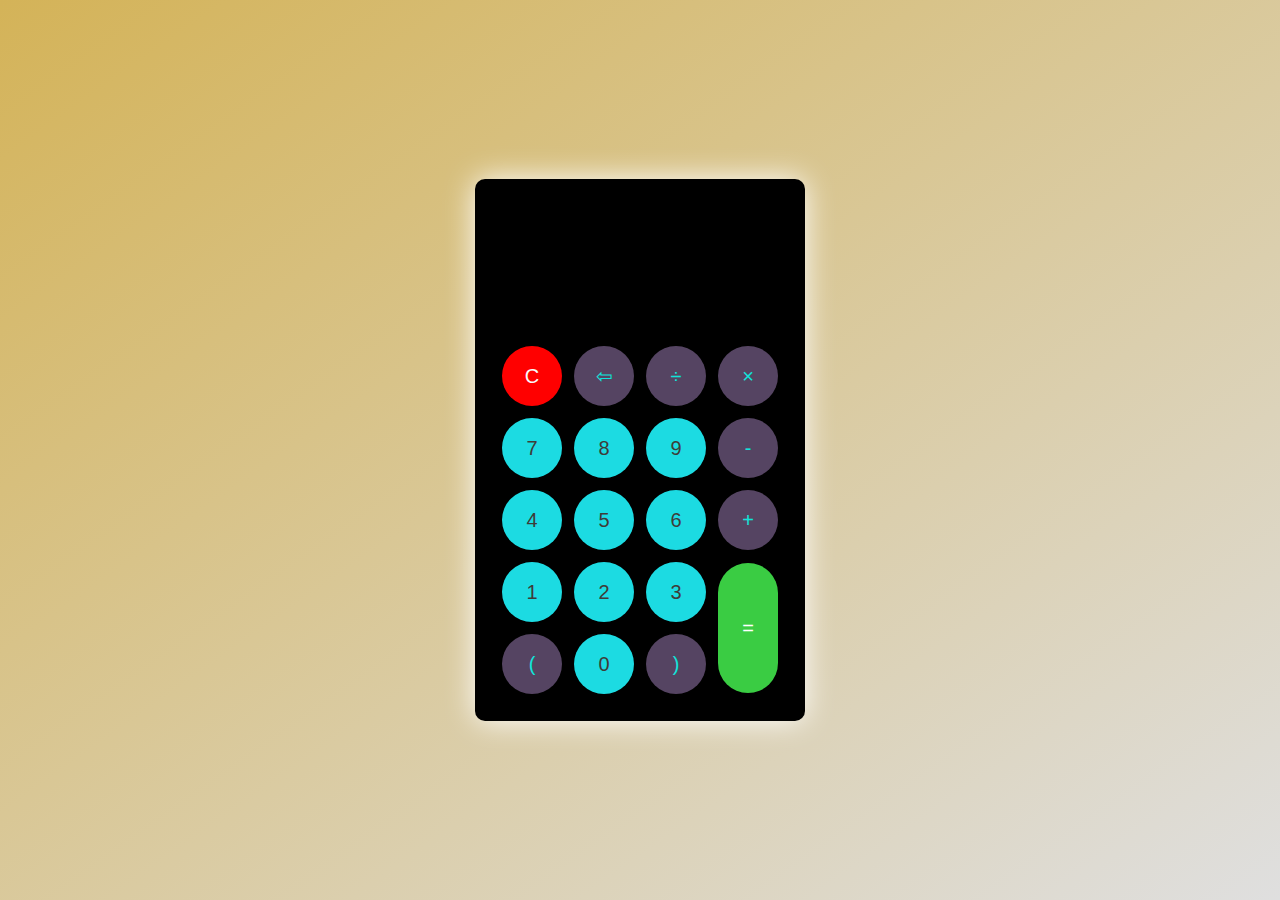
<file: calculator/index.html>
<!DOCTYPE html>
<html lang="en">
<head>
    <meta charset="UTF-8">
    <meta http-equiv="X-UA-Compatible" content="IE=edge">
    <meta name="viewport" content="width=device-width, initial-scale=1.0">
    <link rel="stylesheet" href="style.css">
    <title>Calculator</title>
</head>
<body>
    <div class="container">
        <div class="calculator dark">
            <div class="display-screen">
                <div id="display"></div>
            </div>
            <div class="buttons">
                <table>
                    <tr>
                        <td><button class="btn-operator" id="clear">C</button></td>
                        <td><button class="btn-operator" id="backspace">⇦</button></td>
                        <td><button class="btn-operator" id="/">&divide</button></td>
                        <td><button class="btn-operator" id="*">&times</button></td>
                    </tr>
                    <tr>
                        <td><button class="btn-number" id="7">7</button></td>
                        <td><button class="btn-number" id="8">8</button></td>
                        <td><button class="btn-number" id="9">9</button></td>
                        <td><button class="btn-operator" id="-">-</button></td>
                    </tr>
                    <tr>
                        <td><button class="btn-number" id="4">4</button></td>
                        <td><button class="btn-number" id="5">5</button></td>
                        <td><button class="btn-number" id="6">6</button></td>
                        <td><button class="btn-operator" id="+">+</button></td>
                    </tr>
                    <tr>
                        <td><button class="btn-number" id="1">1</button></td>
                        <td><button class="btn-number" id="2">2</button></td>
                        <td><button class="btn-number" id="3">3</button></td>
                        <td rowspan="2"><button class="btn-equal" id="equal">=</button></td>
                    </tr>
                    <tr>
                        <td><button class="btn-operator" id="(">(</button></td>
                        <td><button class="btn-number" id="0">0</button></td>
                        <td><button class="btn-operator" id=")">)</button></td>
                    </tr>
                </table>
            </div>
        </div>
    </div>
    <script src="main.js"></script>
</body>
</html>
</file>
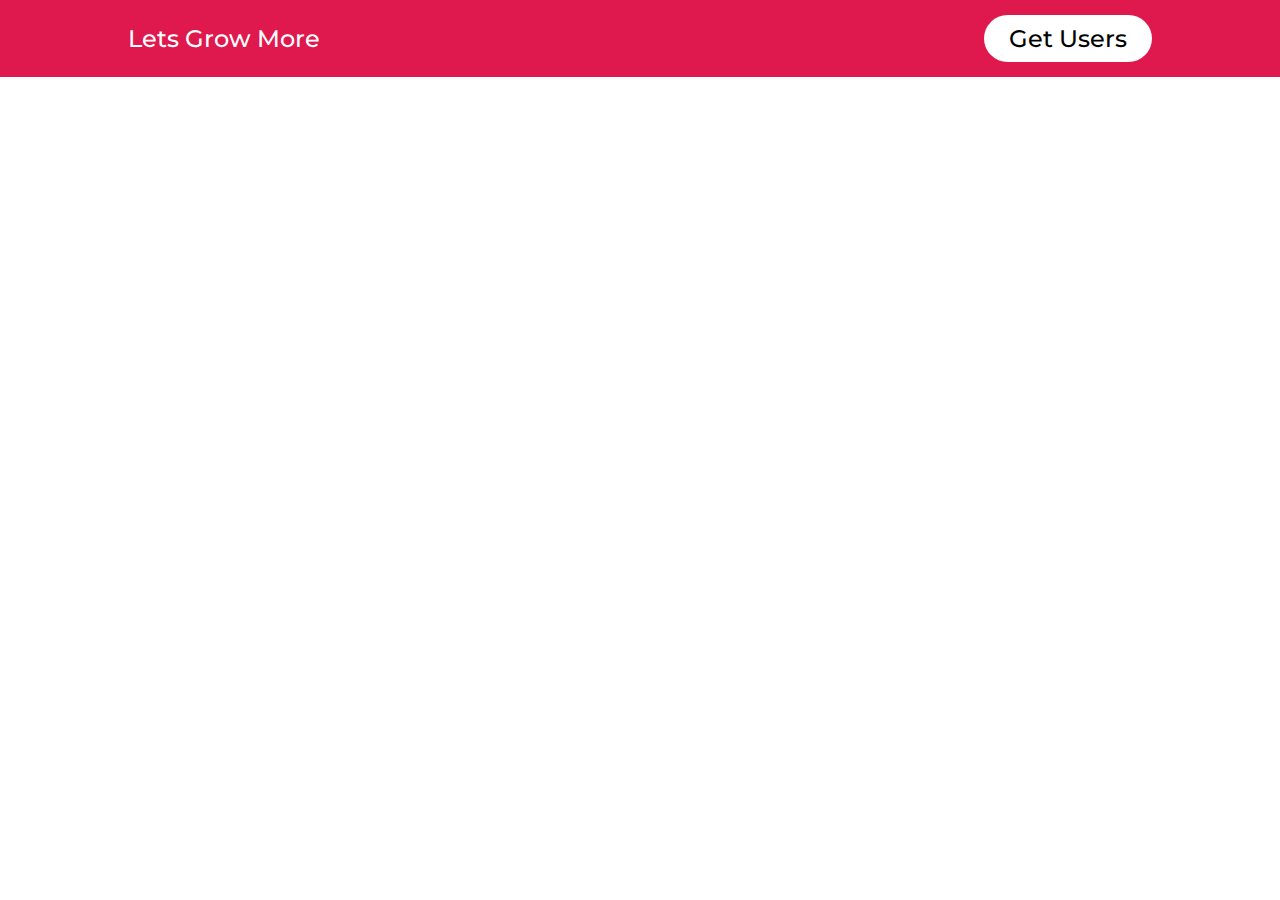
<file: react app/index.html>
<!DOCTYPE html>
<head>
    <meta charset="utf-8">
    <meta http-equiv="X-UA-Compatible" content="IE=edge">
    <title>Create React App</title>
    <meta name="viewport" content="width=device-width, initial-scale=1">
    <link rel="stylesheet" href="style.css">
    <link href="https://fonts.googleapis.com/css?family=Montserrat:500&display=swap" rel="stylesheet">
    <link rel="stylesheet" href="https://cdnjs.cloudflare.com/ajax/libs/font-awesome/5.12.1/css/all.min.css">
</head>
<body>
    <header>
        <div class="logo-text">
            <h2>Lets Grow More</h2>
        </div>
        <button class="cta" id="nav-btn" href="#">Get Users</button>
    </header>
    <center>
        <section class="cards" id="cards">
        </section>
    </center>
    <script src="main.js"></script>
</body>
</html>
</file>
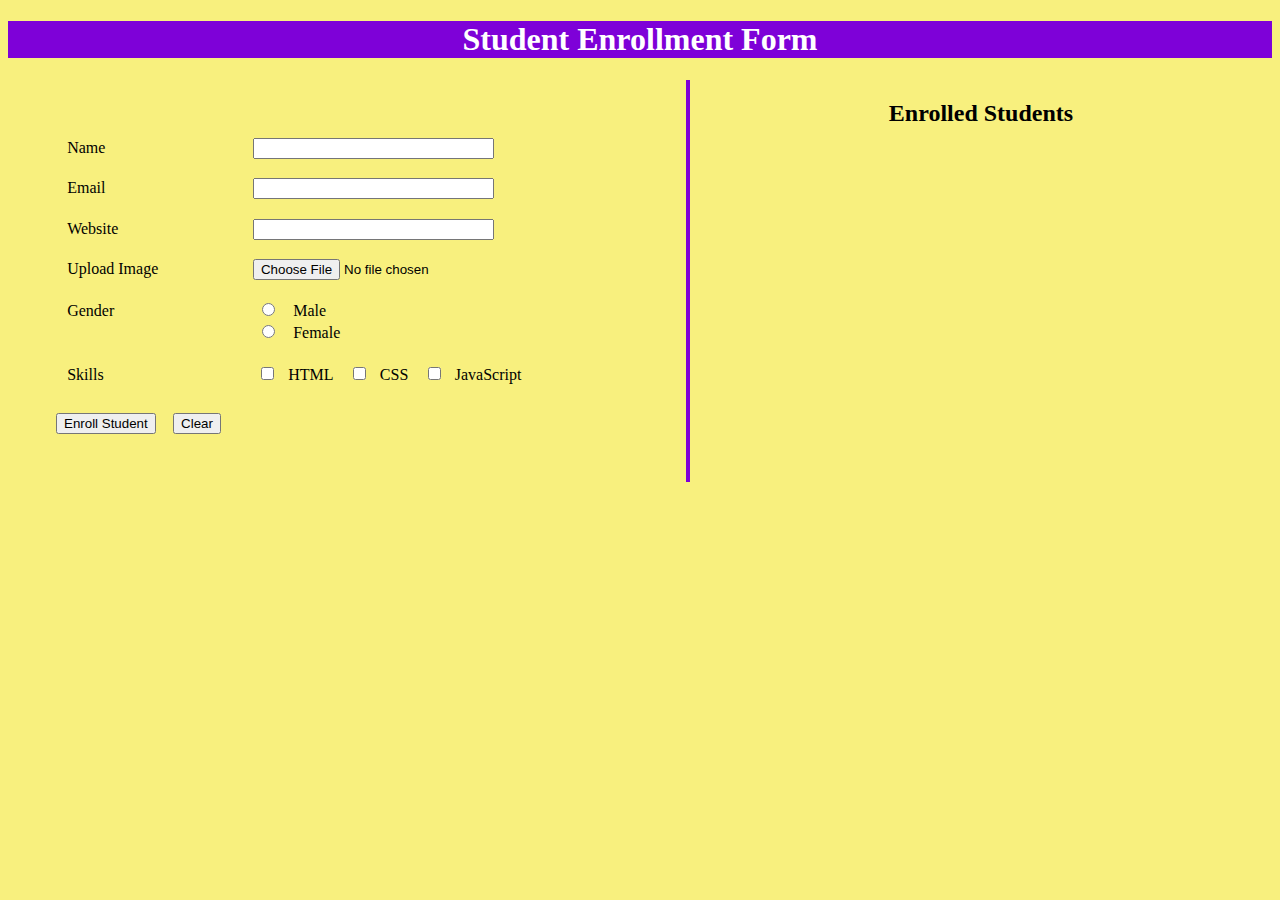
<file: Registration form/index.html>
<!DOCTYPE html>
<html lang="en">
<head>
    <meta charset="UTF-8">
    <meta http-equiv="X-UA-Compatible" content="IE=edge">
    <meta name="viewport" content="width=device-width, initial-scale=1.0">
    <title>Registration Form</title>
    <link rel="stylesheet" href="./style.css">
    <link href="https://cdn.jsdelivr.net/npm/bootstrap@5.1.3/dist/css/bootstrap.min.css" rel="stylesheet" integrity="sha384-1BmE4kWBq78iYhFldvKuhfTAU6auU8tT94WrHftjDbrCEXSU1oBoqyl2QvZ6jIW3" crossorigin="anonymous">
</head>
<body style="background-color:rgb(248, 240, 126)">
    <h1>Student Enrollment Form</h1>
    <div class="container row">    
        <div class="form coloumn">
            <form id="myForm">
                <span class="text_field">
                    <label for="name" class="form-label">Name</label><input class="form-control" type="text" name="name" id="name" required/><br>
                    <label for="email" class="form-label">Email</label><input class="form-control" type="email" name="email" id="email" required/><br>
                    <label for="website" class="form-label">Website</label><input class="form-control" type="text" name="website" id="website" required/><br>
                </span>
                <label for="img" class="form-label">Upload Image</label><input class="form-control-file" type="file" name="img" id="img" required/><br>
                <label for="gender" class="form-label">Gender</label>
                <span class="radio-container">
                    <div class="male">
                        <input class="form-check-input" type="radio" name="gender" id="Male" value="Male" required/>
                            <label class="form-check-label" for="Male">Male</label>
                    </div>
                    <div class="female">
                        <input class="form-check-input" type="radio" name="gender" id="Female" value="Female" required/>
                            <label class="form-check-label" for="Female">Female</label>
                    </div>
                </span><br/>
                <label for="skills" class="form-label">Skills</label>
                    <span class="checkbox-container">
                        <input class="form-check-input" type="checkbox" name="skills" id="HTML" value="HTML"/><label class="form-check-label" for="HTML">HTML</label>
                        <input class="form-check-input" type="checkbox" name="skills" id="CSS" value="CSS"/><label for="CSS">CSS</label>
                        <input class="form-check-input" type="checkbox" name="skills" id="JavaScript" value="JavaScript"/><label for="JavaScript">JavaScript</label><br>
                    </span><br/>
                <span class="btn">
                    <input class="btn btn-primary" type="submit" value="Enroll Student" />
                    <input class="btn btn-danger" type="reset" value="Clear" />
                </span>
            </form>
        </div>
        <div class="Enrolled_Students coloumn" id="std_result">
            <h2>Enrolled Students</h2>
            <div class="result row" id="t_row">
                <div class="data coloumn">
                    <p>Description</p>
                </div>
                <div class="image coloumn">
                    <p>Image</p>
                </div>
            </div>
        </div>
    </div>
    <script type="text/javascript" src="main.js"></script>
</body>
</html>
</file>
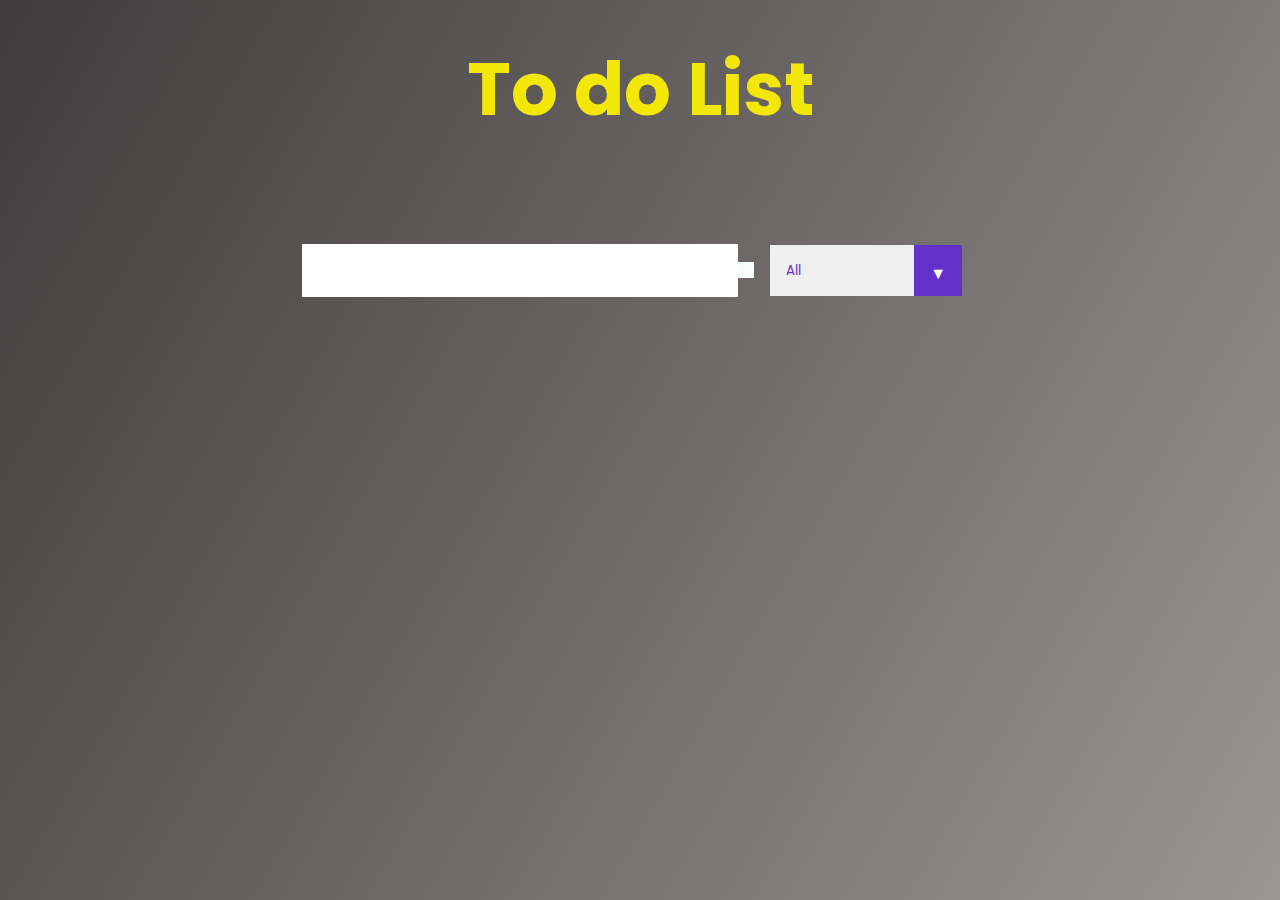
<file: todo-list/index.html>
<!DOCTYPE html>
<html lang="en">
  <head>
    <meta charset="UTF-8" />
    <meta name="viewport" content="width=device-width, initial-scale=1.0" />
    <title>To do List</title>
    <link href="https://fonts.googleapis.com/css?family=Poppins&display=swap" rel="stylesheet" />
    <link rel="stylesheet" href="https://cdnjs.cloudflare.com/ajax/libs/font-awesome/5.12.1/css/all.min.css" integrity="sha256-mmgLkCYLUQbXn0B1SRqzHar6dCnv9oZFPEC1g1cwlkk=" crossorigin="anonymous" />
    <link rel="stylesheet" href="./style.css" />
  </head>
  <body>
    <header>
      <h1>To do List</h1>
    </header>
    <form>
      <input type="text" class="todo-input" />
      <button class="todo-button" type="submit">
        <i class="fas fa-plus-square"></i>
      </button>
      <div class="select">
        <select name="todos" class="filter-todo">
          <option value="all">All</option>
          <option value="completed">Completed</option>
          <option value="uncompleted">Uncompleted</option>
        </select>
      </div>
    </form>
    <div class="todo-container">
      <ul class="todo-list"></ul>
    </div>
    <script src="./app.js"></script>
  </body>
</html>
</file>
<file: calculator/style.css>
* {
    padding: 0;
    margin: 0;
    box-sizing: border-box;
    outline: 0;
    transition: all 0.5s ease;
}
body {
    font-family: sans-serif;
    background-image: linear-gradient(to bottom right, rgb(212, 179, 88), rgba(0, 0, 0, 0.126));
}
.container {
    height: 100vh;
    width: 100vw;
    display: grid;
    place-items: center;
}
.calculator {
    position: relative;
    height: auto;
    width: auto;
    padding: 20px;
    border-radius: 10px;
    box-shadow: 0 0 30px rgb(255, 255, 255);
}
#display {
    margin: 0 10px;
    height: 120px;
    width: auto;
    max-width: 270px;
    display: flex;
    align-items: flex-end;
    justify-content: flex-end;
    font-size: 35px;
    margin-bottom: 20px;
    overflow-x: scroll;
}
#display::-webkit-scrollbar {
    display: block;
    height: 3px;
}
button {
    height: 60px;
    width: 60px;
    border: 0;
    border-radius: 30px;
    margin: 5px;
    font-size: 20px;
    cursor: pointer;
    transition: all 200ms ease;
}
button:hover {
    transform: scale(1.1);
}
button#equal {
    height: 130px;
}
.calculator {
    background-color: #000000;
}
.calculator #display {
    color: #fff700;
}
.calculator button#clear {
    background-color: #ff0000;
    color: #f8fafb;
}
.calculator button.btn-number {
    background-color: #1cdbe2;
    color: #3e3c38;
}
.calculator button.btn-operator {
    background-color: #554462;
    color: #10e4da;
}
.calculator button.btn-equal {
    background-color: #3acc43;
    color: #ffffff;
}
</file>
<file: react app/style.css>
* {
    box-sizing: border-box;
    margin: 0;
    padding: 0;
  }

  h1 {
    font-size: 35px;
    margin-top: 15px;
  }
  
  header {
    display: flex;
    justify-content: space-between;
    align-items: center;
    padding: 15px 10%;
    background-color: #df184d;
  }
  
  .logo-text h2,
  .cta {
    font-family: "Montserrat", sans-serif;
    font-size: 1.5em;
    font-weight: 500;
    color: white;
    text-decoration: none;
  }
  
  .cta {
    padding: 9px 25px;
    background-color: white;
    border: none;
    border-radius: 50px;
    cursor: pointer;
    transition: background-color 0.3s ease 0s;
    color:black
  }
  
  .cta:hover {
    background-color: rgb(0, 85, 255);
  }
  
  .cards {
    display: table;
  }
  
  .card {
    font-family: "Candara", sans-serif;
    width: 340px;
    overflow: hidden;
    background: rgba(9, 230, 208, 0.993);
    box-shadow: 0px 10px 15px 0px rgba(0, 0, 0, 0.8);
    display: inline-block;
    flex-direction: column;
    border-radius: 4rem;
    margin: 2rem;
  }
  
  .card-image img {
    width: 100%;
    height: 100px;
    border-top-left-radius: 10px;
    border-top-right-radius: 10px;
    object-fit: cover;
  }
  
  .profile-image img {
    z-index: 1;
    width: 120px;
    height: 120px;
    position: relative;
    margin-top: -85px;
    display: block;
    margin-left: auto;
    margin-right: auto;
    border-radius: 100px;
    transition-duration: 0.4s;
    transition-property: transform;
  }
  
  .profile-image img:hover {
    transform: scale(1.1);
  }
  
  .card-content h3,
  .card-content h2 {
    font-size: 25px;
    text-align: center;
    margin-bottom: 11px;
  }
</file>
<file: Registration form/style.css>
h1{
    background-color: rgb(126, 1, 216);
    text-align: center;
    color: white;
}

body .container{
    margin: auto;
}

.row{
    display: flex;
}

.coloumn{
    flex: 50%;
}

.form{
    padding: 3em;
    text-align: left;
    border-right: 0.3rem solid rgb(126, 1, 216);
}

.text_field input{
    display: inline-flex;
    width: 40%;
}

label{
    display: inline-flex;
    margin: auto;
    width: 30%;
    padding: 0.7em;
}

.radio-container{
    display: inline-flex;
    flex-direction: column;
}

.female{
    margin-top: -20%;
}

.radio-container input{
    margin-top: 1em;
}

.checkbox-container input{
    margin-top: 1em;
}

.checkbox-container label{
    width: auto;
}

.btn .btn-danger{
    margin-left: 1em;
}

.Enrolled_Students{
    text-align: center;
}

.result.row{
    width: 90%;
    display: none;
}

.result .data.coloumn{
    border: 1px solid grey;
    text-align: left;
    align-items: center;
    align-content: center;
    background-color: rgb(173, 28, 98);
    color: white;
    font-weight: bold;
    width: 70%;
    height: 2em;
    flex: inherit;
} 

.result .image.coloumn{
    border: 1px solid grey;
    text-align: left;
    align-items: center;
    align-content: center;
    background-color: rgb(173, 28, 98);
    color: white;
    font-weight: bold;
    width: 30%;
    flex: inherit;
    height: 2em;
}

.result p{
    margin: auto;
}

.enroll.row{
    display: inline-flex;
    width: 90%;
}

.enroll .e_data.coloumn{
    border: 1px solid grey;
    text-align: left;
    align-items: center;
    align-content: center;
    color: black;
    width: 70%;
    height: 9em;
    flex: inherit;
} 

.enroll .e_image.coloumn{
    border: 1px solid grey;
    color: white;
    width: 30%;
    flex: inherit;
    height: 9em;
}

.enroll p{
    margin: auto;
}

img{
    width: 100%;
    height: 100%;
}
</file>
<file: todo-list/style.css>
* {
    margin: 0;
    padding: 0;
    box-sizing: border-box;
  }
  body {
    background-image: linear-gradient(120deg, #3e3c3c 0%, #9d9494 100%);
    color: white;
    font-family: "Poppins", sans-serif;
    min-height: 100vh;
  }
  header {
    font-size: 2.3rem;
    color:rgb(243, 231, 8);
    font-style: sans-serif;
  }
  header,form {
    min-height: 20vh;
    display: flex;
    justify-content: center;
    align-items: center;
  }
  form input,form button {
    padding: 0.5rem;
    font-size: 2rem;
    border: none;
    background: white;
  }
  form button {
    color: #6430ca;
    background: #f7fffe;
    cursor: pointer;
    transition: all 0.3s ease;
  }
  form button:hover {
    background: #6430ca;
    color: white;
  }
  .todo-container {
    display: flex;
    justify-content: center;
    align-items: center;
  }
  .todo-list {
    min-width: 30%;
    list-style: none;
  }
  .todo {
    margin: 0.5rem;
    background: white;
    font-size: 1.5rem;
    color: black;
    display: flex;
    justify-content: space-between;
    align-items: center;
    transition: all 1s ease;
  }
  .filter-todo {
    padding: 1rem;
  }
  .todo li {
    flex: 1;
  }
  .trash-btn,
  .complete-btn {
    background: #ff1100;
    color: white;
    border: none;
    padding: 1rem;
    cursor: pointer;
    font-size: 1rem;
  }
  .complete-btn {
    background: rgb(5, 249, 9);
  }
  .todo-item {
    padding: 0rem 0.5rem;
  }
  .fa-trash,
  .fa-check {
    pointer-events: none;
  }
  .fall {
    transform: translateY(10rem) rotateZ(20deg);
    opacity: 0;
  }
  .completed {
    text-decoration: line-through;
    opacity: 0.5;
  }
  /*CUSTOM SELECTOR */
  select {
    -webkit-appearance: none;
    -moz-appearance: none;
    -ms-appearance: none;
    appearance: none;
    outline: 0;
    box-shadow: none;
    border: 0 !important;
    background-image: none;
  }
  /* Custom Select */
  .select {
    margin: 1rem;
    position: relative;
    overflow: hidden;
  }
  select {
    color: #6430ca;
    font-family: "Poppins", sans-serif;
    cursor: pointer;
    width: 12rem;
  }
  /* Arrow */
  .select::after {
    content: "\25BC";
    position: absolute;
    top: 0;
    right: 0;
    padding: 1rem;
    background: #6430ca;
    cursor: pointer;
    pointer-events: none;
  }
</file>
